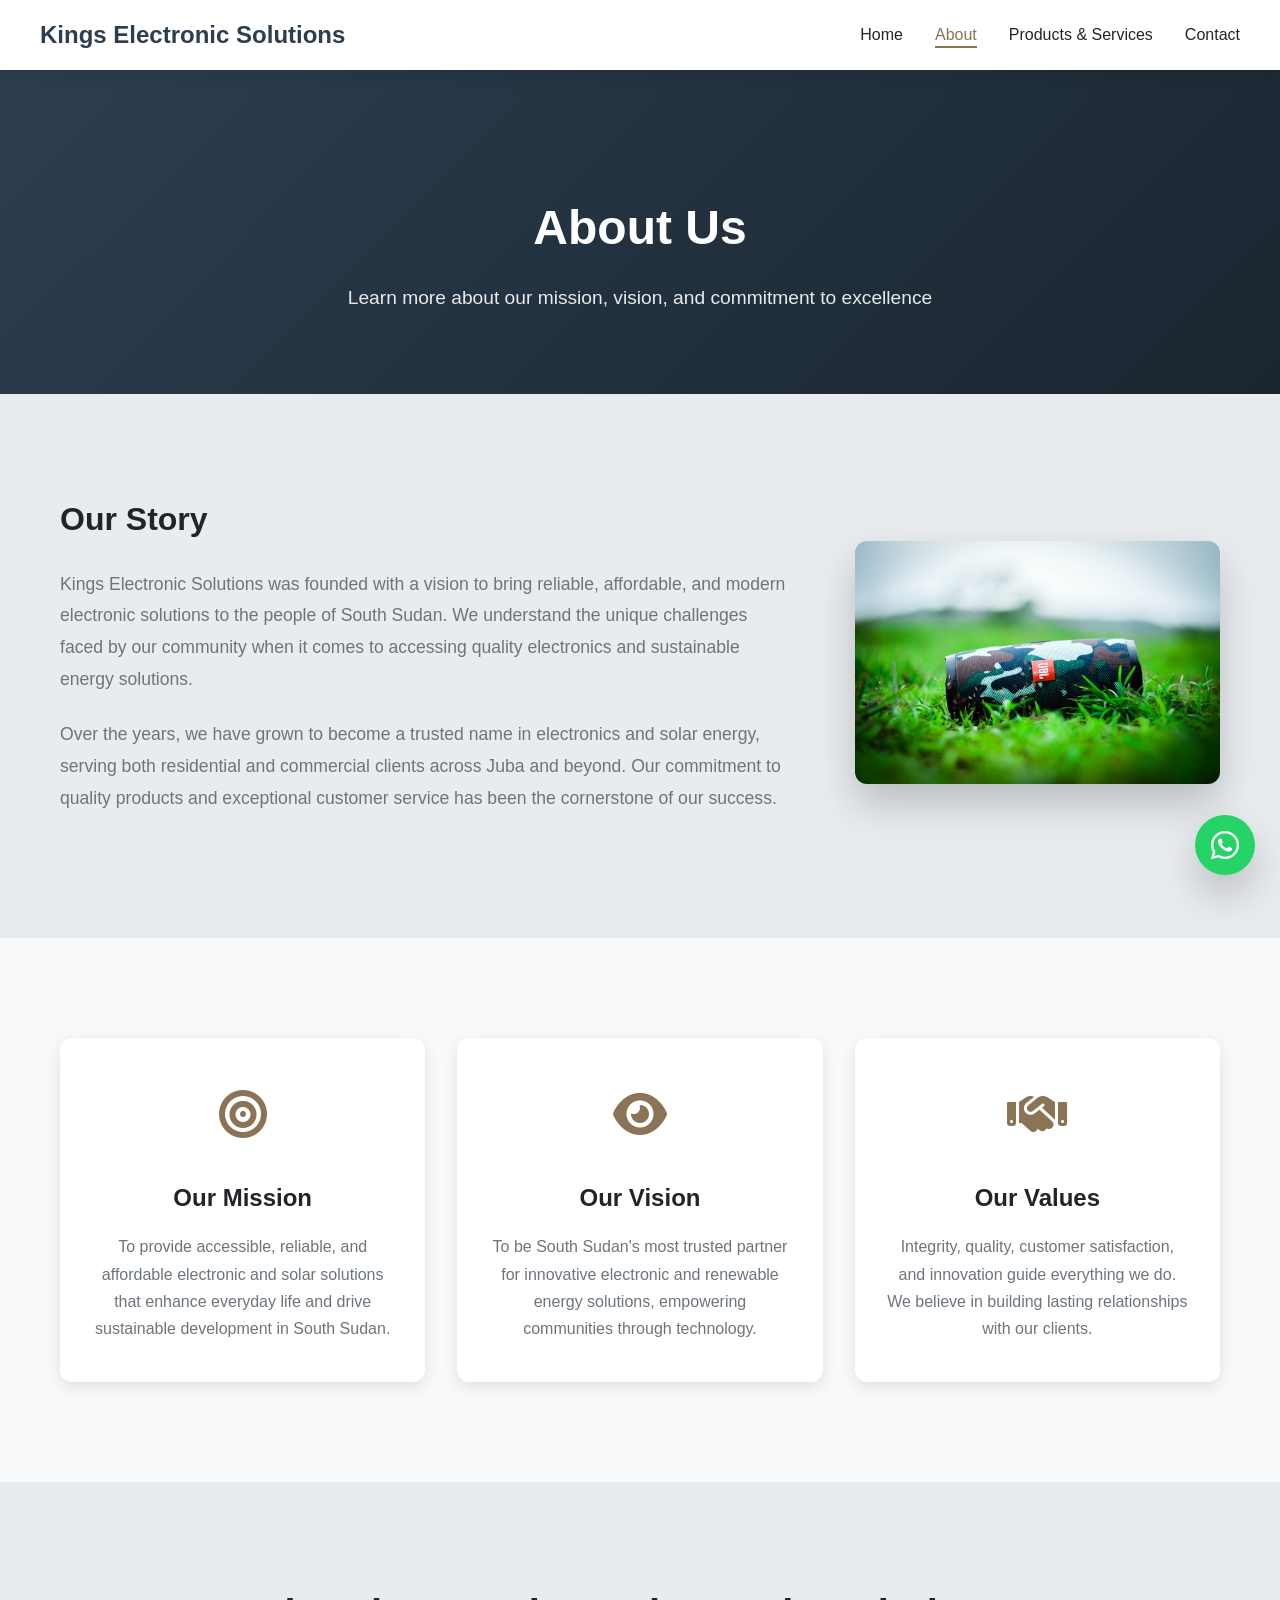
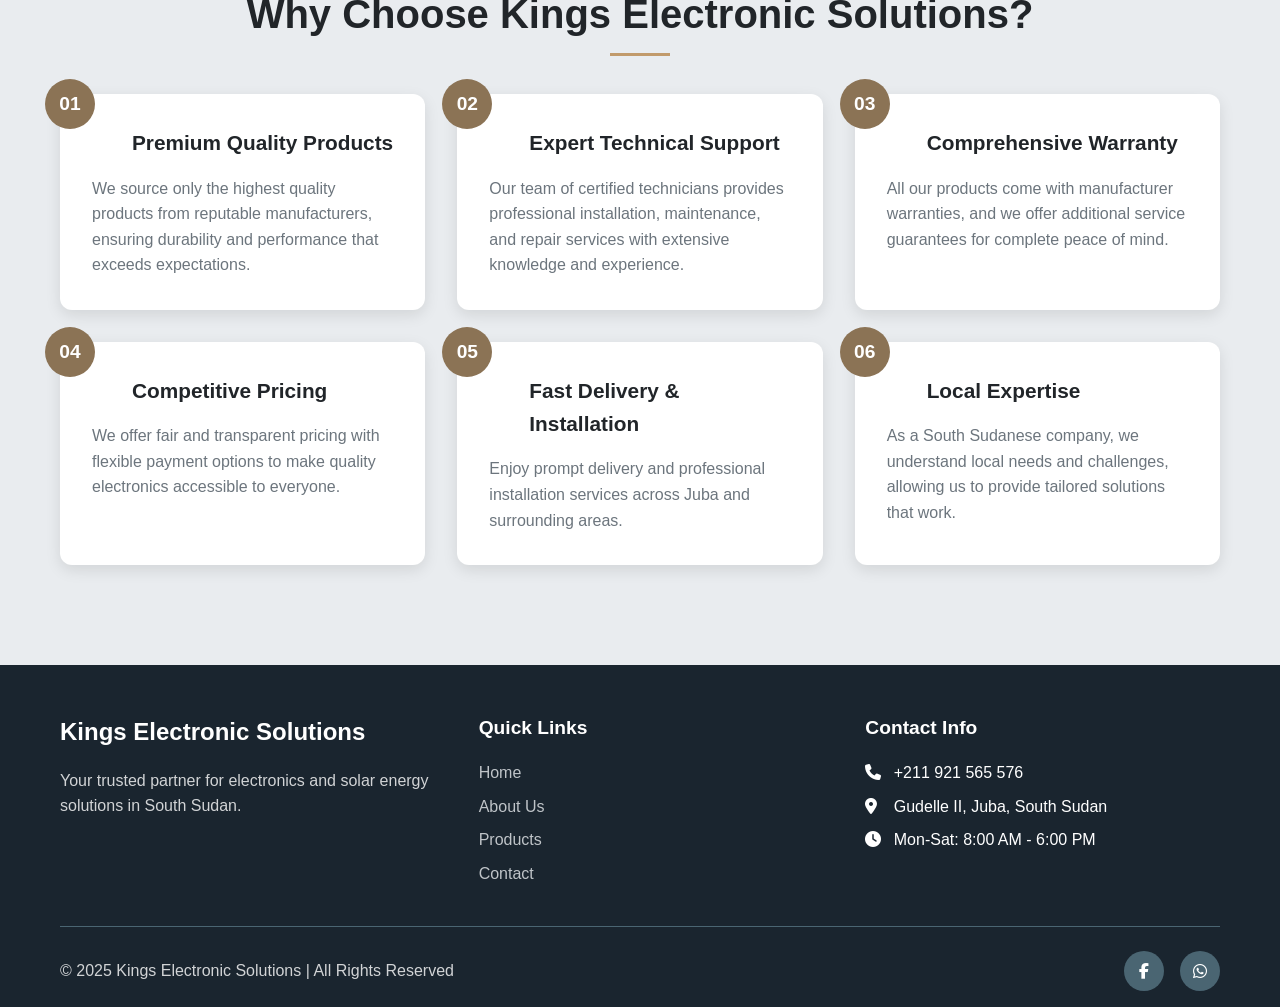
<file: about.html>
<!DOCTYPE html>
<html lang="en">
<head>
    <meta charset="UTF-8">
    <meta name="viewport" content="width=device-width, initial-scale=1.0">
    <meta name="description" content="Learn about Kings Electronic Solutions - Our mission, vision, and why we're South Sudan's leading electronics and solar provider.">
    <title>About Us - Kings Electronic Solutions</title>
    <link rel="stylesheet" href="style.css">
    <link rel="stylesheet" href="https://cdnjs.cloudflare.com/ajax/libs/font-awesome/6.4.0/css/all.min.css">
</head>
<body>
    <!-- Header & Navigation -->
    <header class="header" id="header">
        <nav class="nav container">
            <a href="index.html" class="nav__logo">Kings Electronic Solutions</a>
            <div class="nav__menu" id="nav-menu">
                <ul class="nav__list">
                    <li class="nav__item"><a href="index.html" class="nav__link">Home</a></li>
                    <li class="nav__item"><a href="about.html" class="nav__link active">About</a></li>
                    <li class="nav__item"><a href="products.html" class="nav__link">Products & Services</a></li>
                    <li class="nav__item"><a href="contact.html" class="nav__link">Contact</a></li>
                </ul>
                <div class="nav__close" id="nav-close">
                    <i class="fas fa-times"></i>
                </div>
            </div>
            <div class="nav__toggle" id="nav-toggle">
                <i class="fas fa-bars"></i>
            </div>
        </nav>
    </header>

    <!-- Page Header -->
    <section class="page-header section">
        <div class="page-header__container container">
            <h1 class="page-header__title">About Us</h1>
            <p class="page-header__subtitle">Learn more about our mission, vision, and commitment to excellence</p>
        </div>
    </section>

    <main>
        <!-- About Content -->
        <section class="about-content section">
            <div class="about-content__container container">
                <div class="about-content__grid">
                    <div class="about-content__text">
                        <h2 class="about-content__title">Our Story</h2>
                        <p class="about-content__description">
                            Kings Electronic Solutions was founded with a vision to bring reliable, affordable, and modern electronic 
                            solutions to the people of South Sudan. We understand the unique challenges faced by our community when 
                            it comes to accessing quality electronics and sustainable energy solutions.
                        </p>
                        <p class="about-content__description">
                            Over the years, we have grown to become a trusted name in electronics and solar energy, serving both 
                            residential and commercial clients across Juba and beyond. Our commitment to quality products and 
                            exceptional customer service has been the cornerstone of our success.
                        </p>
                    </div>
                    <div class="about-content__image">
                        <img src="assets/asha.jpg" alt="Our Store" class="about-content__img">
                    </div>
                </div>
            </div>
        </section>

        <!-- Mission & Vision -->
        <section class="mission-vision section">
            <div class="mission-vision__container container">
                <div class="mission-vision__grid">
                    <div class="mission-vision__card">
                        <div class="mission-vision__icon">
                            <i class="fas fa-bullseye"></i>
                        </div>
                        <h3 class="mission-vision__title">Our Mission</h3>
                        <p class="mission-vision__description">
                            To provide accessible, reliable, and affordable electronic and solar solutions that enhance everyday life 
                            and drive sustainable development in South Sudan.
                        </p>
                    </div>
                    <div class="mission-vision__card">
                        <div class="mission-vision__icon">
                            <i class="fas fa-eye"></i>
                        </div>
                        <h3 class="mission-vision__title">Our Vision</h3>
                        <p class="mission-vision__description">
                            To be South Sudan's most trusted partner for innovative electronic and renewable energy solutions, 
                            empowering communities through technology.
                        </p>
                    </div>
                    <div class="mission-vision__card">
                        <div class="mission-vision__icon">
                            <i class="fas fa-handshake"></i>
                        </div>
                        <h3 class="mission-vision__title">Our Values</h3>
                        <p class="mission-vision__description">
                            Integrity, quality, customer satisfaction, and innovation guide everything we do. We believe in building 
                            lasting relationships with our clients.
                        </p>
                    </div>
                </div>
            </div>
        </section>

        <!-- Why Choose Us -->
        <section class="why-choose section">
            <div class="why-choose__container container">
                <h2 class="section__title">Why Choose Kings Electronic Solutions?</h2>
                <div class="why-choose__grid">
                    <div class="why-choose__item">
                        <div class="why-choose__number">01</div>
                        <h3 class="why-choose__title">Premium Quality Products</h3>
                        <p class="why-choose__description">
                            We source only the highest quality products from reputable manufacturers, ensuring durability and 
                            performance that exceeds expectations.
                        </p>
                    </div>
                    <div class="why-choose__item">
                        <div class="why-choose__number">02</div>
                        <h3 class="why-choose__title">Expert Technical Support</h3>
                        <p class="why-choose__description">
                            Our team of certified technicians provides professional installation, maintenance, and repair services 
                            with extensive knowledge and experience.
                        </p>
                    </div>
                    <div class="why-choose__item">
                        <div class="why-choose__number">03</div>
                        <h3 class="why-choose__title">Comprehensive Warranty</h3>
                        <p class="why-choose__description">
                            All our products come with manufacturer warranties, and we offer additional service guarantees for 
                            complete peace of mind.
                        </p>
                    </div>
                    <div class="why-choose__item">
                        <div class="why-choose__number">04</div>
                        <h3 class="why-choose__title">Competitive Pricing</h3>
                        <p class="why-choose__description">
                            We offer fair and transparent pricing with flexible payment options to make quality electronics 
                            accessible to everyone.
                        </p>
                    </div>
                    <div class="why-choose__item">
                        <div class="why-choose__number">05</div>
                        <h3 class="why-choose__title">Fast Delivery & Installation</h3>
                        <p class="why-choose__description">
                            Enjoy prompt delivery and professional installation services across Juba and surrounding areas.
                        </p>
                    </div>
                    <div class="why-choose__item">
                        <div class="why-choose__number">06</div>
                        <h3 class="why-choose__title">Local Expertise</h3>
                        <p class="why-choose__description">
                            As a South Sudanese company, we understand local needs and challenges, allowing us to provide 
                            tailored solutions that work.
                        </p>
                    </div>
                </div>
            </div>
        </section>
    </main>

    <!-- Footer -->
    <footer class="footer">
        <div class="footer__container container">
            <div class="footer__content">
                <div class="footer__info">
                    <h3 class="footer__logo">Kings Electronic Solutions</h3>
                    <p class="footer__description">Your trusted partner for electronics and solar energy solutions in South Sudan.</p>
                </div>
                <div class="footer__links">
                    <div class="footer__column">
                        <h4 class="footer__title">Quick Links</h4>
                        <ul class="footer__list">
                            <li><a href="index.html" class="footer__link">Home</a></li>
                            <li><a href="about.html" class="footer__link">About Us</a></li>
                            <li><a href="products.html" class="footer__link">Products</a></li>
                            <li><a href="contact.html" class="footer__link">Contact</a></li>
                        </ul>
                    </div>
                    <div class="footer__column">
                        <h4 class="footer__title">Contact Info</h4>
                        <ul class="footer__list">
                            <li><i class="fas fa-phone footer__icon"></i> +211 921 565 576</li>
                            <li><i class="fas fa-map-marker-alt footer__icon"></i> Gudelle II, Juba, South Sudan</li>
                            <li><i class="fas fa-clock footer__icon"></i> Mon-Sat: 8:00 AM - 6:00 PM</li>
                        </ul>
                    </div>
                </div>
            </div>
            <div class="footer__bottom">
                <div class="footer__copyright">
                    <p>&copy; 2025 Kings Electronic Solutions | All Rights Reserved</p>
                </div>
                <div class="footer__social">
                    <a href="#" class="footer__social-link" aria-label="Facebook">
                        <i class="fab fa-facebook-f"></i>
                    </a>
                    <a href="https://wa.me/211921565576" class="footer__social-link" aria-label="WhatsApp">
                        <i class="fab fa-whatsapp"></i>
                    </a>
                </div>
            </div>
        </div>
    </footer>

    <!-- Floating WhatsApp Button -->
    <a href="https://wa.me/211921565576" class="whatsapp__float" target="_blank" aria-label="Chat on WhatsApp">
        <i class="fab fa-whatsapp"></i>
    </a>

    <!-- Back to Top Button -->
    <a href="#" class="back-to-top" id="back-to-top" aria-label="Back to top">
        <i class="fas fa-arrow-up"></i>
    </a>

    <script src="script.js"></script>
</body>
</html>
</file>
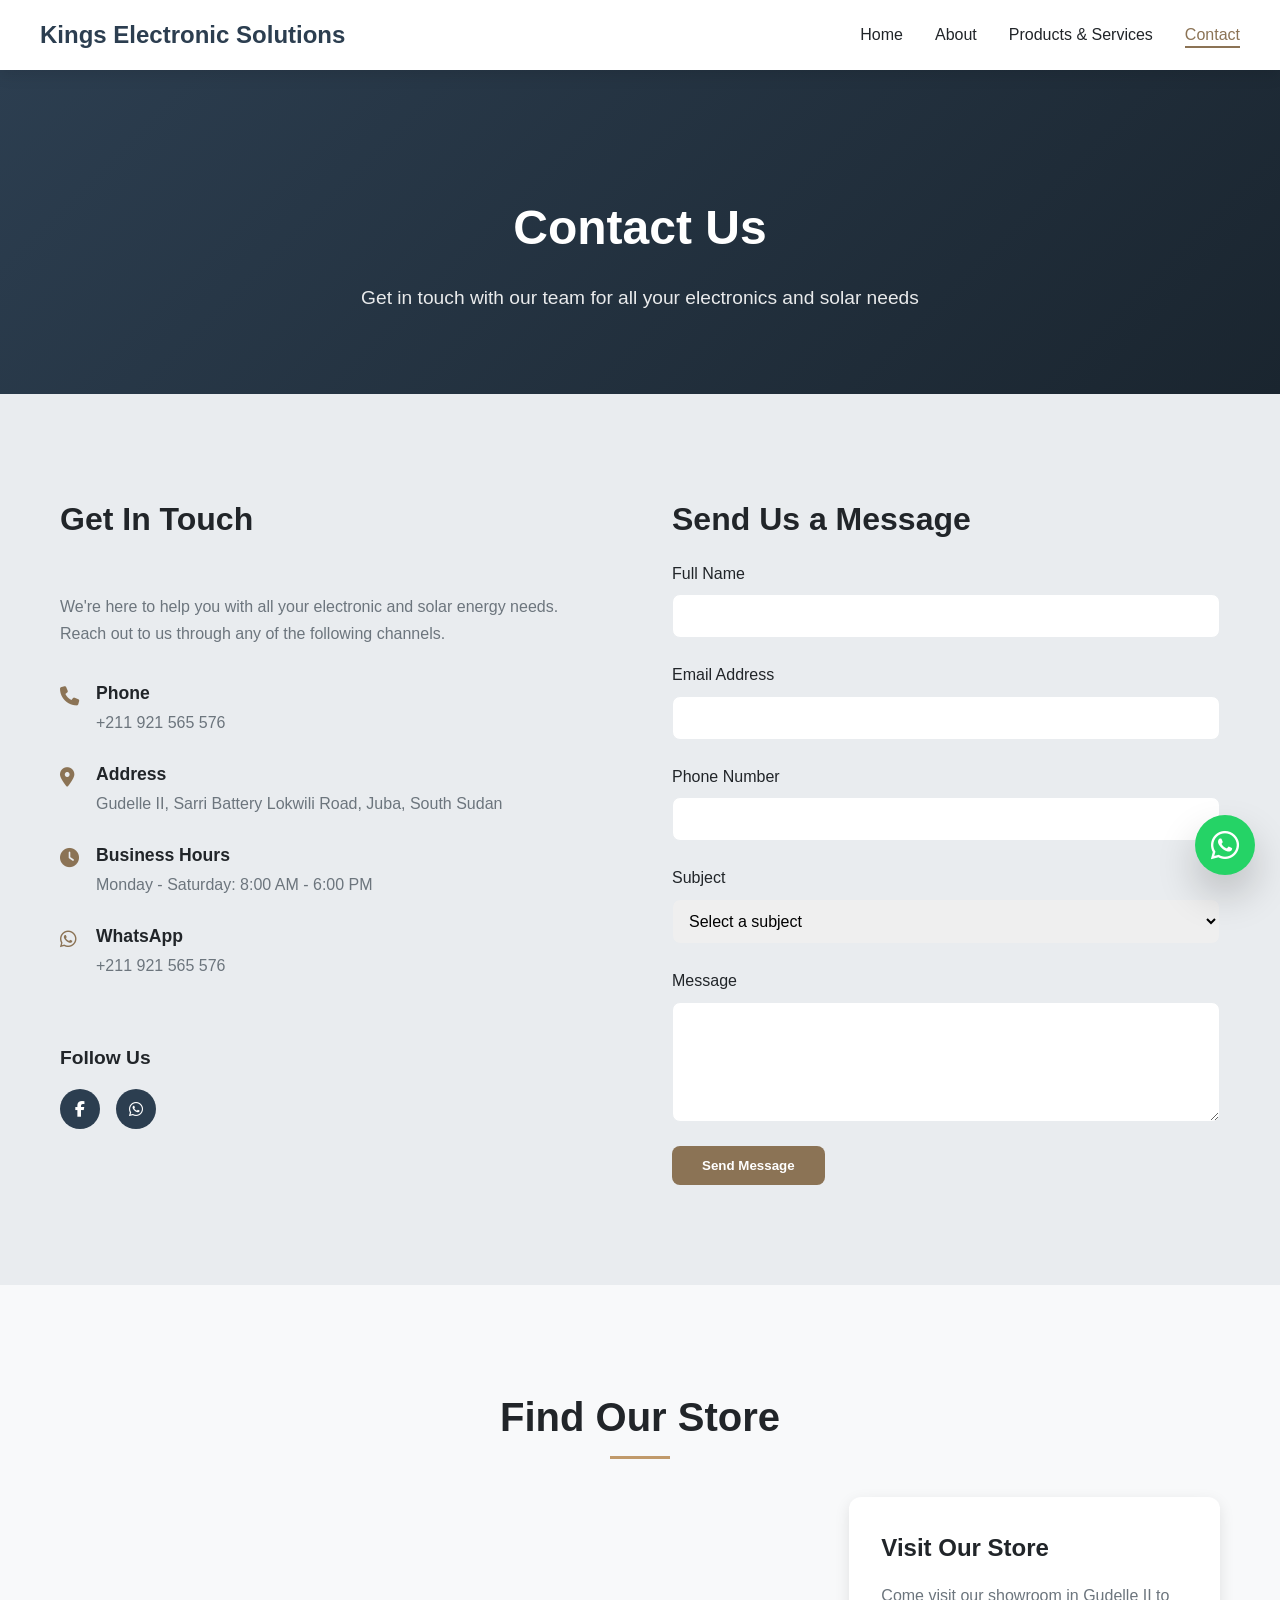
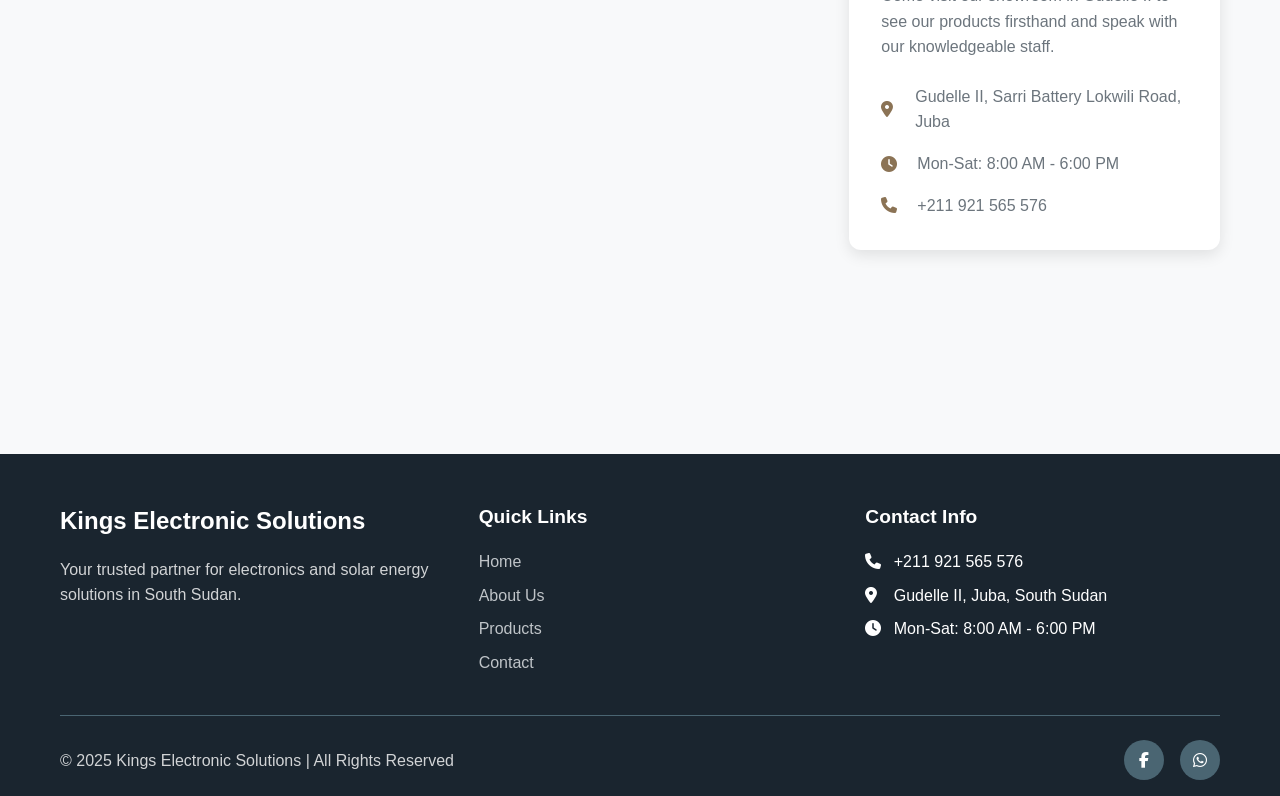
<file: contact.html>
<!DOCTYPE html>
<html lang="en">
<head>
    <meta charset="UTF-8">
    <meta name="viewport" content="width=device-width, initial-scale=1.0">
    <meta name="description" content="Get in touch with Kings Electronic Solutions. Visit our store, call us, or send a message for all your electronics and solar needs.">
    <title>Contact Us - Kings Electronic Solutions</title>
    <link rel="stylesheet" href="style.css">
    <link rel="stylesheet" href="https://cdnjs.cloudflare.com/ajax/libs/font-awesome/6.4.0/css/all.min.css">
</head>
<body>
    <!-- Header & Navigation -->
    <header class="header" id="header">
        <nav class="nav container">
            <a href="index.html" class="nav__logo">Kings Electronic Solutions</a>
            <div class="nav__menu" id="nav-menu">
                <ul class="nav__list">
                    <li class="nav__item"><a href="index.html" class="nav__link">Home</a></li>
                    <li class="nav__item"><a href="about.html" class="nav__link">About</a></li>
                    <li class="nav__item"><a href="products.html" class="nav__link">Products & Services</a></li>
                    <li class="nav__item"><a href="contact.html" class="nav__link active">Contact</a></li>
                </ul>
                <div class="nav__close" id="nav-close">
                    <i class="fas fa-times"></i>
                </div>
            </div>
            <div class="nav__toggle" id="nav-toggle">
                <i class="fas fa-bars"></i>
            </div>
        </nav>
    </header>

    <!-- Page Header -->
    <section class="page-header section">
        <div class="page-header__container container">
            <h1 class="page-header__title">Contact Us</h1>
            <p class="page-header__subtitle">Get in touch with our team for all your electronics and solar needs</p>
        </div>
    </section>

    <main>
        <!-- Contact Content -->
        <section class="contact-page section">
            <div class="contact-page__container container">
                <div class="contact-page__grid">
                    <div class="contact-page__info">
                        <h2 class="contact-page__title">Get In Touch</h2>
                        <p class="contact-page__description">
                            We're here to help you with all your electronic and solar energy needs. 
                            Reach out to us through any of the following channels.
                        </p>
                        
                        <div class="contact-page__details">
                            <div class="contact-page__item">
                                <div class="contact-page__icon">
                                    <i class="fas fa-phone"></i>
                                </div>
                                <div class="contact-page__content">
                                    <h3 class="contact-page__label">Phone</h3>
                                    <p class="contact-page__text">+211 921 565 576</p>
                                </div>
                            </div>
                            <div class="contact-page__item">
                                <div class="contact-page__icon">
                                    <i class="fas fa-map-marker-alt"></i>
                                </div>
                                <div class="contact-page__content">
                                    <h3 class="contact-page__label">Address</h3>
                                    <p class="contact-page__text">Gudelle II, Sarri Battery Lokwili Road, Juba, South Sudan</p>
                                </div>
                            </div>
                            <div class="contact-page__item">
                                <div class="contact-page__icon">
                                    <i class="fas fa-clock"></i>
                                </div>
                                <div class="contact-page__content">
                                    <h3 class="contact-page__label">Business Hours</h3>
                                    <p class="contact-page__text">Monday - Saturday: 8:00 AM - 6:00 PM</p>
                                </div>
                            </div>
                            <div class="contact-page__item">
                                <div class="contact-page__icon">
                                    <i class="fab fa-whatsapp"></i>
                                </div>
                                <div class="contact-page__content">
                                    <h3 class="contact-page__label">WhatsApp</h3>
                                    <p class="contact-page__text">+211 921 565 576</p>
                                </div>
                            </div>
                        </div>

                        <div class="contact-page__social">
                            <h3 class="contact-page__social-title">Follow Us</h3>
                            <div class="contact-page__social-links">
                                <a href="#" class="contact-page__social-link" aria-label="Facebook">
                                    <i class="fab fa-facebook-f"></i>
                                </a>
                                <a href="https://wa.me/211921565576" class="contact-page__social-link" aria-label="WhatsApp">
                                    <i class="fab fa-whatsapp"></i>
                                </a>
                            </div>
                        </div>
                    </div>
                    
                    <div class="contact-page__form">
                        <h2 class="contact-page__title">Send Us a Message</h2>
                        <form class="contact-form" id="contact-form">
                            <div class="form__group">
                                <label for="name" class="form__label">Full Name</label>
                                <input type="text" id="name" name="name" class="form__input" required>
                            </div>
                            <div class="form__group">
                                <label for="email" class="form__label">Email Address</label>
                                <input type="email" id="email" name="email" class="form__input" required>
                            </div>
                            <div class="form__group">
                                <label for="phone" class="form__label">Phone Number</label>
                                <input type="tel" id="phone" name="phone" class="form__input" required>
                            </div>
                            <div class="form__group">
                                <label for="subject" class="form__label">Subject</label>
                                <select id="subject" name="subject" class="form__input" required>
                                    <option value="">Select a subject</option>
                                    <option value="product-inquiry">Product Inquiry</option>
                                    <option value="service-request">Service Request</option>
                                    <option value="quote-request">Quote Request</option>
                                    <option value="technical-support">Technical Support</option>
                                    <option value="general-question">General Question</option>
                                </select>
                            </div>
                            <div class="form__group">
                                <label for="message" class="form__label">Message</label>
                                <textarea id="message" name="message" class="form__textarea" rows="5" required></textarea>
                            </div>
                            <button type="submit" class="button form__button">Send Message</button>
                        </form>
                    </div>
                </div>
            </div>
        </section>

        <!-- Map Section -->
        <section class="map-section section">
            <div class="map-section__container container">
                <h2 class="section__title">Find Our Store</h2>
                <div class="map-section__content">
                    <div class="map-section__map">
                        <iframe 
                            src="https://www.google.com/maps/embed?pb=!1m18!1m12!1m3!1d3989.752668287518!2d31.605234474964627!3d4.851466095945955!2m3!1f0!2f0!3f0!3m2!1i1024!2i768!4f13.1!3m3!1m2!1s0x171f3a2a6c0a1a0b%3A0x8e7d5e5e5e5e5e5e!2sJuba%2C%20South%20Sudan!5e0!3m2!1sen!2s!4v1234567890123!5m2!1sen!2s" 
                            width="100%" 
                            height="450" 
                            style="border:0; border-radius: var(--border-radius-lg);" 
                            allowfullscreen="" 
                            loading="lazy" 
                            referrerpolicy="no-referrer-when-downgrade">
                        </iframe>
                    </div>
                    <div class="map-section__info">
                        <h3 class="map-section__title">Visit Our Store</h3>
                        <p class="map-section__description">
                            Come visit our showroom in Gudelle II to see our products firsthand and speak with our knowledgeable staff.
                        </p>
                        <div class="map-section__details">
                            <div class="map-section__item">
                                <i class="fas fa-map-marker-alt"></i>
                                <span>Gudelle II, Sarri Battery Lokwili Road, Juba</span>
                            </div>
                            <div class="map-section__item">
                                <i class="fas fa-clock"></i>
                                <span>Mon-Sat: 8:00 AM - 6:00 PM</span>
                            </div>
                            <div class="map-section__item">
                                <i class="fas fa-phone"></i>
                                <span>+211 921 565 576</span>
                            </div>
                        </div>
                    </div>
                </div>
            </div>
        </section>
    </main>

    <!-- Footer -->
    <footer class="footer">
        <div class="footer__container container">
            <div class="footer__content">
                <div class="footer__info">
                    <h3 class="footer__logo">Kings Electronic Solutions</h3>
                    <p class="footer__description">Your trusted partner for electronics and solar energy solutions in South Sudan.</p>
                </div>
                <div class="footer__links">
                    <div class="footer__column">
                        <h4 class="footer__title">Quick Links</h4>
                        <ul class="footer__list">
                            <li><a href="index.html" class="footer__link">Home</a></li>
                            <li><a href="about.html" class="footer__link">About Us</a></li>
                            <li><a href="products.html" class="footer__link">Products</a></li>
                            <li><a href="contact.html" class="footer__link">Contact</a></li>
                        </ul>
                    </div>
                    <div class="footer__column">
                        <h4 class="footer__title">Contact Info</h4>
                        <ul class="footer__list">
                            <li><i class="fas fa-phone footer__icon"></i> +211 921 565 576</li>
                            <li><i class="fas fa-map-marker-alt footer__icon"></i> Gudelle II, Juba, South Sudan</li>
                            <li><i class="fas fa-clock footer__icon"></i> Mon-Sat: 8:00 AM - 6:00 PM</li>
                        </ul>
                    </div>
                </div>
            </div>
            <div class="footer__bottom">
                <div class="footer__copyright">
                    <p>&copy; 2025 Kings Electronic Solutions | All Rights Reserved</p>
                </div>
                <div class="footer__social">
                    <a href="#" class="footer__social-link" aria-label="Facebook">
                        <i class="fab fa-facebook-f"></i>
                    </a>
                    <a href="https://wa.me/211921565576" class="footer__social-link" aria-label="WhatsApp">
                        <i class="fab fa-whatsapp"></i>
                    </a>
                </div>
            </div>
        </div>
    </footer>

    <!-- Floating WhatsApp Button -->
    <a href="https://wa.me/211921565576" class="whatsapp__float" target="_blank" aria-label="Chat on WhatsApp">
        <i class="fab fa-whatsapp"></i>
    </a>

    <!-- Back to Top Button -->
    <a href="#" class="back-to-top" id="back-to-top" aria-label="Back to top">
        <i class="fas fa-arrow-up"></i>
    </a>

    <script src="script.js"></script>
</body>
</html>
</file>
<file: style.css>
/* === CSS Variables === */
:root {
    --primary: #8B7355;
    --primary-dark: #6B5A45;
    --primary-light: #A89276;
    --secondary: #2C3E50;
    --secondary-dark: #1A252F;
    --secondary-light: #4A6572;
    --accent: #C19A6B;
    --light: #F8F9FA;
    --light-gray: #E9ECEF;
    --dark: #212529;
    --gray: #6C757D;
    --white: #FFFFFF;
    --black: #000000;
    --transition: all 0.3s ease;
    --shadow: 0 5px 15px rgba(0, 0, 0, 0.1);
    --shadow-lg: 0 10px 30px rgba(0, 0, 0, 0.15);
    --shadow-xl: 0 20px 40px rgba(0, 0, 0, 0.2);
    --border-radius: 8px;
    --border-radius-lg: 12px;
    --section-padding: 100px 0;
    --container-width: 1200px;
}

/* === Base Styles === */
* {
    margin: 0;
    padding: 0;
    box-sizing: border-box;
}

html {
    scroll-behavior: smooth;
}

body {
    font-family: 'Segoe UI', Tahoma, Geneva, Verdana, sans-serif;
    line-height: 1.6;
    color: var(--gray);
    background-color: var(--white);
    overflow-x: hidden;
}

.container {
    max-width: var(--container-width);
    margin: 0 auto;
    padding: 0 20px;
}

.section {
    padding: var(--section-padding);
}

.section:nth-child(even):not(.home, .page-header) {
    background-color: var(--light);
}

.section:nth-child(odd):not(.home, .page-header) {
    background-color: var(--light-gray);
}

.section__title {
    font-size: 2.5rem;
    color: var(--dark);
    text-align: center;
    margin-bottom: 3rem;
    position: relative;
}

.section__title::after {
    content: '';
    position: absolute;
    bottom: -10px;
    left: 50%;
    transform: translateX(-50%);
    width: 60px;
    height: 3px;
    background-color: var(--accent);
}

.button {
    display: inline-block;
    padding: 12px 30px;
    background-color: var(--primary);
    color: var(--white);
    text-decoration: none;
    border-radius: var(--border-radius);
    font-weight: 600;
    transition: var(--transition);
    border: none;
    cursor: pointer;
    text-align: center;
}

.button:hover {
    background-color: var(--primary-dark);
    transform: translateY(-2px);
    box-shadow: var(--shadow-lg);
}

.button--outline {
    background-color: transparent;
    border: 2px solid var(--primary);
    color: var(--primary);
}

.button--outline:hover {
    background-color: var(--primary);
    color: var(--white);
}

/* === Header & Navigation === */
.header {
    position: fixed;
    top: 0;
    left: 0;
    width: 100%;
    background-color: var(--white);
    box-shadow: var(--shadow);
    z-index: 1000;
    transition: var(--transition);
}

.header.sticky {
    background-color: var(--white);
    box-shadow: var(--shadow-lg);
}

.nav {
    display: flex;
    justify-content: space-between;
    align-items: center;
    padding: 1rem 0;
}

.nav__logo {
    font-size: 1.5rem;
    font-weight: 700;
    color: var(--secondary);
    text-decoration: none;
}

.nav__list {
    display: flex;
    list-style: none;
    gap: 2rem;
}

.nav__link {
    text-decoration: none;
    color: var(--dark);
    font-weight: 500;
    transition: var(--transition);
    position: relative;
}

.nav__link:hover,
.nav__link.active {
    color: var(--primary);
}

.nav__link::after {
    content: '';
    position: absolute;
    bottom: -5px;
    left: 0;
    width: 0;
    height: 2px;
    background-color: var(--primary);
    transition: var(--transition);
}

.nav__link:hover::after,
.nav__link.active::after {
    width: 100%;
}

.nav__toggle, .nav__close {
    display: none;
    cursor: pointer;
    font-size: 1.5rem;
    color: var(--dark);
}

/* === Page Header === */
.page-header {
    background: linear-gradient(135deg, var(--secondary) 0%, var(--secondary-dark) 100%);
    color: var(--white);
    text-align: center;
    padding: 120px 0 80px;
    margin-top: 70px;
}

.page-header__title {
    font-size: 3rem;
    margin-bottom: 1rem;
    font-weight: 700;
}

.page-header__subtitle {
    font-size: 1.2rem;
    opacity: 0.9;
    max-width: 600px;
    margin: 0 auto;
}

/* === Hero Section === */
.home {
    position: relative;
    height: 100vh;
    overflow: hidden;
    margin-top: 70px;
}

.home__slider {
    position: absolute;
    top: 0;
    left: 0;
    width: 100%;
    height: 100%;
}

.home__slide {
    position: absolute;
    top: 0;
    left: 0;
    width: 100%;
    height: 100%;
    opacity: 0;
    transition: opacity 1s ease-in-out;
}

.home__slide.active {
    opacity: 1;
}

.home__img {
    width: 100%;
    height: 100%;
    object-fit: cover;
    transform: scale(1.1);
    transition: transform 6s ease-in-out;
}

.home__slide.active .home__img {
    transform: scale(1);
}

.home__overlay {
    position: absolute;
    top: 0;
    left: 0;
    width: 100%;
    height: 100%;
    background: linear-gradient(135deg, rgba(0,0,0,0.6) 0%, rgba(0,0,0,0.4) 100%);
    display: flex;
    align-items: center;
    justify-content: center;
    text-align: center;
}

.home__container {
    z-index: 2;
}

.home__title {
    font-size: 3.5rem;
    color: var(--white);
    margin-bottom: 1rem;
    font-weight: 700;
}

.home__description {
    font-size: 1.3rem;
    color: var(--light-gray);
    margin-bottom: 2rem;
    max-width: 600px;
}

.home__button {
    font-size: 1.1rem;
    padding: 15px 40px;
}

/* === Featured Products === */
.featured__grid {
    display: grid;
    grid-template-columns: repeat(auto-fit, minmax(350px, 1fr));
    gap: 2rem;
}

.featured__card {
    background: var(--white);
    border-radius: var(--border-radius-lg);
    box-shadow: var(--shadow-lg);
    overflow: hidden;
    transition: var(--transition);
}

.featured__card:hover {
    transform: translateY(-5px);
    box-shadow: var(--shadow-xl);
}

.featured__image {
    height: 250px;
    overflow: hidden;
}

.featured__image img {
    width: 100%;
    height: 100%;
    object-fit: cover;
    transition: var(--transition);
}

.featured__card:hover .featured__image img {
    transform: scale(1.05);
}

.featured__content {
    padding: 1.5rem;
}

.featured__name {
    font-size: 1.3rem;
    color: var(--dark);
    margin-bottom: 0.5rem;
}

.featured__description {
    color: var(--gray);
    margin-bottom: 1.5rem;
    line-height: 1.6;
}

.featured__button {
    width: 100%;
}

/* === Services Preview === */
.services-preview__grid {
    display: grid;
    grid-template-columns: repeat(auto-fit, minmax(250px, 1fr));
    gap: 2rem;
    margin-bottom: 3rem;
}

.service-preview__card {
    background: var(--white);
    padding: 2rem;
    border-radius: var(--border-radius-lg);
    box-shadow: var(--shadow);
    text-align: center;
    transition: var(--transition);
}

.service-preview__card:hover {
    transform: translateY(-3px);
    box-shadow: var(--shadow-lg);
}

.service-preview__icon {
    font-size: 2.5rem;
    color: var(--primary);
    margin-bottom: 1rem;
}

.service-preview__name {
    font-size: 1.2rem;
    color: var(--dark);
    margin-bottom: 1rem;
}

.service-preview__description {
    color: var(--gray);
    line-height: 1.6;
}

.services-preview__action {
    text-align: center;
}

/* === About Content === */
.about-content__grid {
    display: grid;
    grid-template-columns: 2fr 1fr;
    gap: 4rem;
    align-items: center;
}

.about-content__title {
    font-size: 2rem;
    color: var(--dark);
    margin-bottom: 1.5rem;
}

.about-content__description {
    font-size: 1.1rem;
    line-height: 1.8;
    margin-bottom: 1.5rem;
    color: var(--gray);
}

.about-content__image {
    position: relative;
}

.about-content__img {
    width: 100%;
    border-radius: var(--border-radius-lg);
    box-shadow: var(--shadow-xl);
}

/* === Mission & Vision === */
.mission-vision__grid {
    display: grid;
    grid-template-columns: repeat(auto-fit, minmax(300px, 1fr));
    gap: 2rem;
}

.mission-vision__card {
    background: var(--white);
    padding: 2.5rem 2rem;
    border-radius: var(--border-radius-lg);
    box-shadow: var(--shadow);
    text-align: center;
    transition: var(--transition);
}

.mission-vision__card:hover {
    transform: translateY(-5px);
    box-shadow: var(--shadow-lg);
}

.mission-vision__icon {
    font-size: 3rem;
    color: var(--primary);
    margin-bottom: 1.5rem;
}

.mission-vision__title {
    font-size: 1.5rem;
    color: var(--dark);
    margin-bottom: 1rem;
}

.mission-vision__description {
    color: var(--gray);
    line-height: 1.7;
}

/* === Why Choose Us === */
.why-choose__grid {
    display: grid;
    grid-template-columns: repeat(auto-fit, minmax(350px, 1fr));
    gap: 2rem;
}

.why-choose__item {
    background: var(--white);
    padding: 2rem;
    border-radius: var(--border-radius-lg);
    box-shadow: var(--shadow);
    transition: var(--transition);
    position: relative;
}

.why-choose__item:hover {
    transform: translateY(-3px);
    box-shadow: var(--shadow-lg);
}

.why-choose__number {
    position: absolute;
    top: -15px;
    left: -15px;
    width: 50px;
    height: 50px;
    background: var(--primary);
    color: var(--white);
    border-radius: 50%;
    display: flex;
    align-items: center;
    justify-content: center;
    font-size: 1.2rem;
    font-weight: 700;
}

.why-choose__title {
    font-size: 1.3rem;
    color: var(--dark);
    margin-bottom: 1rem;
    margin-left: 40px;
}

.why-choose__description {
    color: var(--gray);
    line-height: 1.6;
}

/* === Products Page === */
.products-page__grid {
    display: grid;
    grid-template-columns: repeat(auto-fit, minmax(300px, 1fr));
    gap: 2rem;
}

.product-page__card {
    background: var(--white);
    border-radius: var(--border-radius-lg);
    box-shadow: var(--shadow-lg);
    overflow: hidden;
    transition: var(--transition);
    position: relative;
}

.product-page__card:hover {
    transform: translateY(-5px);
    box-shadow: var(--shadow-xl);
}

.product-page__image {
    width: 100%;
    height: 200px;
    object-fit: cover;
}

.product-page__content {
    padding: 1.5rem;
}

.product-page__name {
    font-size: 1.3rem;
    color: var(--dark);
    margin-bottom: 0.5rem;
}

.product-page__description {
    color: var(--gray);
    margin-bottom: 1rem;
    line-height: 1.6;
}

.product-page__button {
    width: 100%;
}

/* === Services Page === */
.services-page__grid {
    display: grid;
    grid-template-columns: repeat(auto-fit, minmax(300px, 1fr));
    gap: 2rem;
}

.service-page__card {
    background: var(--white);
    padding: 2rem;
    border-radius: var(--border-radius-lg);
    box-shadow: var(--shadow-lg);
    transition: var(--transition);
    text-align: center;
}

.service-page__card:hover {
    transform: translateY(-5px);
    box-shadow: var(--shadow-xl);
}

.service-page__icon {
    font-size: 3rem;
    color: var(--primary);
    margin-bottom: 1.5rem;
}

.service-page__title {
    font-size: 1.5rem;
    color: var(--dark);
    margin-bottom: 1rem;
}

.service-page__description {
    color: var(--gray);
    margin-bottom: 1.5rem;
    line-height: 1.6;
}

.service-page__features {
    list-style: none;
    text-align: left;
}

.service-page__features li {
    padding: 0.5rem 0;
    position: relative;
    padding-left: 1.5rem;
}

.service-page__features li::before {
    content: '✓';
    position: absolute;
    left: 0;
    color: var(--accent);
    font-weight: bold;
}

/* === CTA Section === */
.cta {
    background: linear-gradient(135deg, var(--secondary) 0%, var(--secondary-dark) 100%);
    color: var(--white);
    text-align: center;
}

.cta__title {
    font-size: 2.5rem;
    margin-bottom: 1rem;
}

.cta__description {
    font-size: 1.2rem;
    margin-bottom: 2rem;
    opacity: 0.9;
    max-width: 600px;
    margin-left: auto;
    margin-right: auto;
}

.cta__buttons {
    display: flex;
    gap: 1rem;
    justify-content: center;
    flex-wrap: wrap;
}

/* === Contact Page === */
.contact-page__grid {
    display: grid;
    grid-template-columns: 1fr 1fr;
    gap: 4rem;
}

.contact-page__info {
    display: flex;
    flex-direction: column;
    gap: 2rem;
}

.contact-page__title {
    font-size: 2rem;
    color: var(--dark);
    margin-bottom: 1rem;
}

.contact-page__description {
    color: var(--gray);
    line-height: 1.7;
}

.contact-page__details {
    display: flex;
    flex-direction: column;
    gap: 1.5rem;
}

.contact-page__item {
    display: flex;
    align-items: flex-start;
    gap: 1rem;
}

.contact-page__icon {
    font-size: 1.2rem;
    color: var(--primary);
    margin-top: 0.2rem;
    min-width: 20px;
}

.contact-page__label {
    font-size: 1.1rem;
    color: var(--dark);
    margin-bottom: 0.2rem;
}

.contact-page__text {
    color: var(--gray);
}

.contact-page__social {
    margin-top: 2rem;
}

.contact-page__social-title {
    font-size: 1.2rem;
    color: var(--dark);
    margin-bottom: 1rem;
}

.contact-page__social-links {
    display: flex;
    gap: 1rem;
}

.contact-page__social-link {
    display: inline-flex;
    align-items: center;
    justify-content: center;
    width: 40px;
    height: 40px;
    background-color: var(--secondary);
    color: var(--white);
    border-radius: 50%;
    text-decoration: none;
    transition: var(--transition);
}

.contact-page__social-link:hover {
    background-color: var(--primary);
    transform: translateY(-2px);
}

.contact-form {
    display: flex;
    flex-direction: column;
    gap: 1.5rem;
}

.form__group {
    display: flex;
    flex-direction: column;
}

.form__label {
    margin-bottom: 0.5rem;
    color: var(--dark);
    font-weight: 500;
}

.form__input, .form__textarea, .form__select {
    padding: 12px;
    border: 1px solid var(--light-gray);
    border-radius: var(--border-radius);
    font-size: 1rem;
    transition: var(--transition);
    font-family: inherit;
}

.form__input:focus, .form__textarea:focus, .form__select:focus {
    outline: none;
    border-color: var(--primary);
    box-shadow: 0 0 0 3px rgba(139, 115, 85, 0.1);
}

.form__textarea {
    resize: vertical;
    min-height: 120px;
}

.form__button {
    align-self: flex-start;
}

/* === Map Section === */
.map-section__content {
    display: grid;
    grid-template-columns: 2fr 1fr;
    gap: 3rem;
    align-items: start;
}

.map-section__info {
    background: var(--white);
    padding: 2rem;
    border-radius: var(--border-radius-lg);
    box-shadow: var(--shadow);
}

.map-section__title {
    font-size: 1.5rem;
    color: var(--dark);
    margin-bottom: 1rem;
}

.map-section__description {
    color: var(--gray);
    margin-bottom: 1.5rem;
    line-height: 1.6;
}

.map-section__details {
    display: flex;
    flex-direction: column;
    gap: 1rem;
}

.map-section__item {
    display: flex;
    align-items: center;
    gap: 1rem;
    color: var(--gray);
}

.map-section__item i {
    color: var(--primary);
    width: 20px;
}

/* === Footer === */
.footer {
    background-color: var(--secondary-dark);
    color: var(--white);
    padding: 3rem 0 1rem;
}

.footer__content {
    display: grid;
    grid-template-columns: 1fr 2fr;
    gap: 3rem;
    margin-bottom: 2rem;
}

.footer__logo {
    font-size: 1.5rem;
    font-weight: 700;
    margin-bottom: 1rem;
    color: var(--white);
}

.footer__description {
    opacity: 0.8;
    line-height: 1.6;
}

.footer__links {
    display: grid;
    grid-template-columns: repeat(2, 1fr);
    gap: 2rem;
}

.footer__title {
    font-size: 1.2rem;
    margin-bottom: 1rem;
    color: var(--white);
}

.footer__list {
    list-style: none;
}

.footer__list li {
    margin-bottom: 0.5rem;
}

.footer__link {
    color: var(--light-gray);
    text-decoration: none;
    transition: var(--transition);
    opacity: 0.8;
}

.footer__link:hover {
    color: var(--accent);
    opacity: 1;
}

.footer__icon {
    margin-right: 0.5rem;
    width: 16px;
}

.footer__bottom {
    border-top: 1px solid var(--secondary-light);
    padding-top: 1.5rem;
    display: flex;
    justify-content: space-between;
    align-items: center;
}

.footer__copyright {
    opacity: 0.8;
}

.footer__social {
    display: flex;
    gap: 1rem;
}

.footer__social-link {
    display: inline-flex;
    align-items: center;
    justify-content: center;
    width: 40px;
    height: 40px;
    background-color: var(--secondary-light);
    color: var(--white);
    border-radius: 50%;
    text-decoration: none;
    transition: var(--transition);
}

.footer__social-link:hover {
    background-color: var(--accent);
    transform: translateY(-2px);
}

/* === Modal === */
.modal {
    position: fixed;
    top: 0;
    left: 0;
    width: 100%;
    height: 100%;
    background-color: rgba(0, 0, 0, 0.7);
    display: flex;
    align-items: center;
    justify-content: center;
    z-index: 2000;
    padding: 20px;
    opacity: 0;
    visibility: hidden;
    transition: var(--transition);
}

.modal.active {
    opacity: 1;
    visibility: visible;
}

.modal__content {
    background: var(--white);
    border-radius: var(--border-radius-lg);
    box-shadow: var(--shadow-xl);
    max-width: 500px;
    width: 100%;
    max-height: 90vh;
    overflow-y: auto;
    transform: translateY(20px);
    transition: var(--transition);
}

.modal.active .modal__content {
    transform: translateY(0);
}

.modal__header {
    display: flex;
    justify-content: space-between;
    align-items: center;
    padding: 1.5rem;
    border-bottom: 1px solid var(--light-gray);
}

.modal__title {
    color: var(--dark);
    margin: 0;
}

.modal__close {
    background: none;
    border: none;
    font-size: 1.5rem;
    cursor: pointer;
    color: var(--gray);
    transition: var(--transition);
}

.modal__close:hover {
    color: var(--dark);
}

.modal__body {
    padding: 1.5rem;
}

.modal__form {
    display: flex;
    flex-direction: column;
    gap: 1.5rem;
}

/* === Floating Elements === */
.whatsapp__float {
    position: fixed;
    bottom: 25px;
    right: 25px;
    width: 60px;
    height: 60px;
    background-color: #25D366;
    color: var(--white);
    border-radius: 50%;
    text-align: center;
    font-size: 2rem;
    box-shadow: var(--shadow-xl);
    z-index: 100;
    display: flex;
    align-items: center;
    justify-content: center;
    text-decoration: none;
    transition: var(--transition);
}

.whatsapp__float:hover {
    transform: scale(1.1);
    background-color: #128C7E;
}

.back-to-top {
    position: fixed;
    bottom: 25px;
    left: 25px;
    width: 50px;
    height: 50px;
    background-color: var(--primary);
    color: var(--white);
    border-radius: 50%;
    text-align: center;
    font-size: 1.2rem;
    box-shadow: var(--shadow);
    z-index: 99;
    display: flex;
    align-items: center;
    justify-content: center;
    text-decoration: none;
    transition: var(--transition);
    opacity: 0;
    visibility: hidden;
}

.back-to-top.show {
    opacity: 1;
    visibility: visible;
}

.back-to-top:hover {
    background-color: var(--primary-dark);
    transform: translateY(-2px);
}

/* === Responsive Design === */
@media screen and (max-width: 1024px) {
    .about-content__grid,
    .contact-page__grid,
    .map-section__content {
        grid-template-columns: 1fr;
        gap: 3rem;
    }
    
    .footer__content {
        grid-template-columns: 1fr;
        gap: 2rem;
    }
}

@media screen and (max-width: 768px) {
    .section__title {
        font-size: 2rem;
    }
    
    .home__title {
        font-size: 2.5rem;
    }
    
    .home__description {
        font-size: 1.1rem;
    }
    
    .page-header__title {
        font-size: 2.5rem;
    }
    
    .nav__menu {
        position: fixed;
        top: 0;
        right: -100%;
        width: 80%;
        height: 100vh;
        background-color: var(--white);
        box-shadow: var(--shadow-xl);
        transition: var(--transition);
        padding: 6rem 2rem 2rem;
    }
    
    .nav__menu.show {
        right: 0;
    }
    
    .nav__list {
        flex-direction: column;
        gap: 1.5rem;
    }
    
    .nav__toggle, .nav__close {
        display: block;
    }
    
    .nav__close {
        position: absolute;
        top: 1rem;
        right: 1rem;
    }
    
    .featured__grid,
    .mission-vision__grid,
    .why-choose__grid,
    .products-page__grid,
    .services-page__grid,
    .services-preview__grid {
        grid-template-columns: 1fr;
    }
    
    .footer__links {
        grid-template-columns: 1fr;
        gap: 1.5rem;
    }
    
    .footer__bottom {
        flex-direction: column;
        gap: 1rem;
        text-align: center;
    }
    
    .cta__buttons {
        flex-direction: column;
        align-items: center;
    }
}

@media screen and (max-width: 480px) {
    .container {
        padding: 0 15px;
    }
    
    .section {
        padding: 60px 0;
    }
    
    .home__title {
        font-size: 2rem;
    }
    
    .home__description {
        font-size: 1rem;
    }
    
    .page-header__title {
        font-size: 2rem;
    }
    
    .section__title {
        font-size: 1.8rem;
    }
    
    .whatsapp__float {
        width: 50px;
        height: 50px;
        font-size: 1.5rem;
        bottom: 20px;
        right: 20px;
    }
    
    .back-to-top {
        width: 45px;
        height: 45px;
        font-size: 1rem;
        bottom: 20px;
        left: 20px;
    }
}

/* === Smooth Animations === */
.product-page__card,
.service-page__card,
.featured__card {
    transition: all 0.4s cubic-bezier(0.25, 0.46, 0.45, 0.94);
}

.product-page__card:hover,
.service-page__card:hover,
.featured__card:hover {
    transform: translateY(-8px) !important;
    box-shadow: var(--shadow-xl);
}

/* Button hover effects */
.button {
    transition: all 0.3s cubic-bezier(0.25, 0.46, 0.45, 0.94);
    position: relative;
    overflow: hidden;
}

.button::before {
    content: '';
    position: absolute;
    top: 0;
    left: -100%;
    width: 100%;
    height: 100%;
    background: linear-gradient(90deg, transparent, rgba(255,255,255,0.2), transparent);
    transition: left 0.5s;
}

.button:hover::before {
    left: 100%;
}

/* Navigation link hover effects */
.nav__link {
    transition: all 0.3s ease;
}

/* Image loading animation */
img {
    transition: opacity 0.4s ease;
}

/* Modal animations */
.modal__content {
    transition: all 0.3s cubic-bezier(0.25, 0.46, 0.45, 0.94);
}

/* Back to top button animation */
.back-to-top {
    transition: all 0.3s cubic-bezier(0.25, 0.46, 0.45, 0.94);
}

/* WhatsApp float animation */
.whatsapp__float {
    animation: float 3s ease-in-out infinite;
}

@keyframes float {
    0%, 100% { transform: translateY(0); }
    50% { transform: translateY(-10px); }
}

/* Page load animation */
@keyframes fadeInUp {
    from {
        opacity: 0;
        transform: translateY(30px);
    }
    to {
        opacity: 1;
        transform: translateY(0);
    }
}

/* Section entrance animations */
.section {
    animation: fadeInUp 0.8s ease-out;
}

/* Staggered animations for product cards */
.products-page__grid .product-page__card:nth-child(1) { animation-delay: 0.1s; }
.products-page__grid .product-page__card:nth-child(2) { animation-delay: 0.2s; }
.products-page__grid .product-page__card:nth-child(3) { animation-delay: 0.3s; }
.products-page__grid .product-page__card:nth-child(4) { animation-delay: 0.4s; }
.products-page__grid .product-page__card:nth-child(5) { animation-delay: 0.5s; }
.products-page__grid .product-page__card:nth-child(6) { animation-delay: 0.6s; }

/* Loading states */
.loading {
    opacity: 0;
    transform: translateY(20px);
}

.loaded {
    opacity: 1;
    transform: translateY(0);
    transition: all 0.6s ease;
}
</file>
